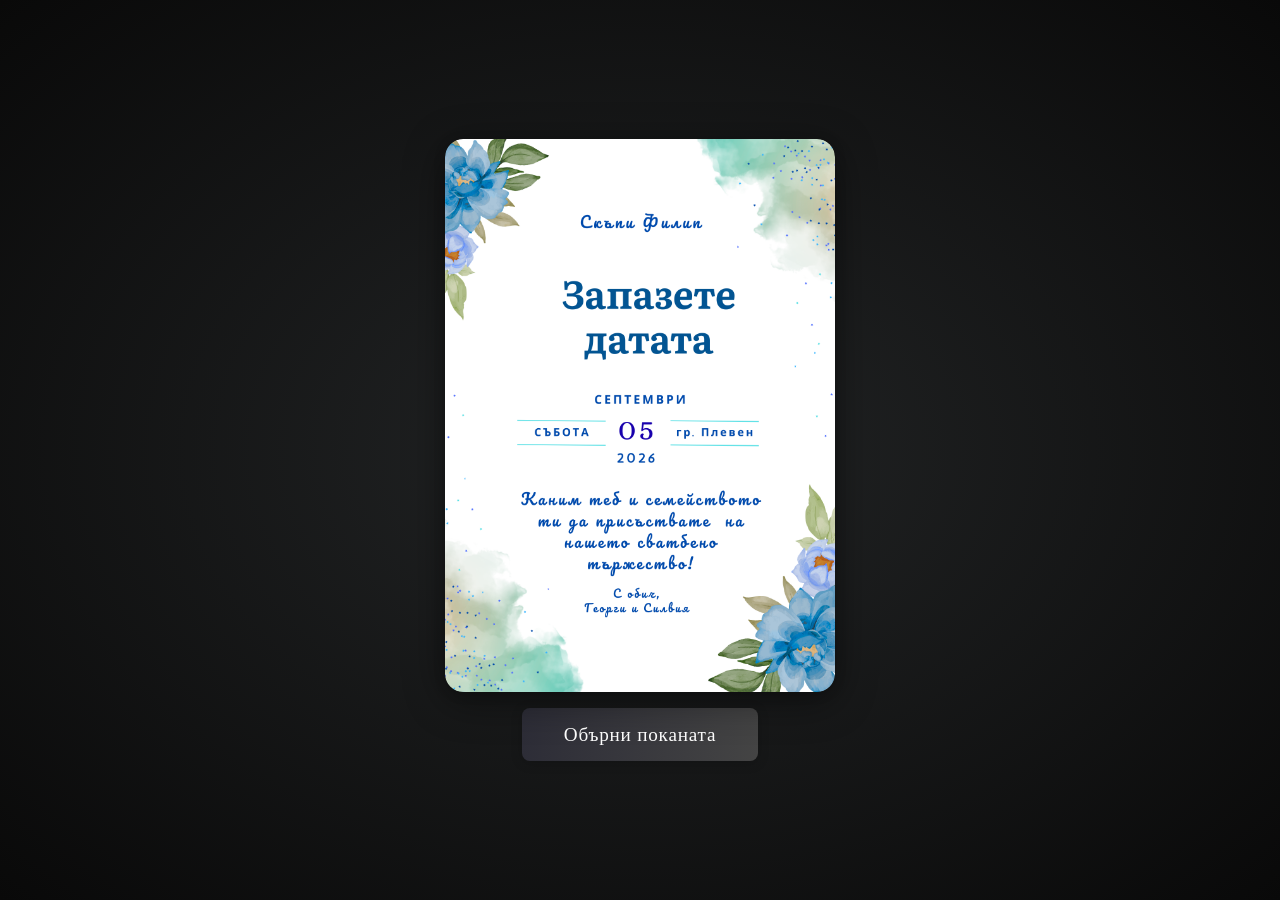
<file: a27b456d/index.html>
<!DOCTYPE html>
<html lang="bg">
<head>
  <meta charset="UTF-8">
  <meta name="viewport" content="width=device-width, initial-scale=1.0">
  <title>Покана</title>
  <style>
    html, body {
      min-height: 100%;
      margin: 0;
      padding: 0;
      box-sizing: border-box;
    }
    body {
      min-height: 100vh;
      min-height: 100svh;
      background: radial-gradient(ellipse at center, #232526 0%, #090909 100%);
      color: #fff;
      font-family: 'Georgia', 'Times New Roman', Times, serif;
      display: flex;
      flex-direction: column;
      justify-content: center;
      align-items: center;
      overflow-x: hidden;
      overflow-y: auto;
      padding: 18px;
    }
    .invitation-container {
      width: min(100%, 430px);
      min-height: calc(100svh - 36px);
      display: flex;
      flex-direction: column;
      align-items: center;
      justify-content: center;
      gap: 16px;
    }
    .card-scene {
      width: min(92vw, 390px);
      aspect-ratio: 0.705;
      max-height: 74svh;
      perspective: 1200px;
      cursor: pointer;
    }
    .card {
      width: 100%;
      height: 100%;
      position: relative;
      transform-style: preserve-3d;
      transition: transform 0.8s cubic-bezier(0.4,0.2,0.2,1);
      box-shadow: 0 8px 40px 0 rgba(0,0,0,0.45);
      border-radius: 18px;
      background: transparent;
    }
    .card.flipped {
      transform: rotateY(180deg);
    }
    .card-face {
      position: absolute;
      width: 100%;
      height: 100%;
      backface-visibility: hidden;
      border-radius: 18px;
      overflow: hidden;
      box-shadow: 0 2px 12px 0 rgba(0,0,0,0.15);
    }
    .card-front, .card-back {
      display: flex;
      align-items: center;
      justify-content: center;
      background: #181818;
    }
    .card-front img, .card-back img {
      width: 100%;
      height: 100%;
      object-fit: cover;
      display: block;
      border-radius: 18px;
      user-select: none;
      pointer-events: none;
    }
    .card-back {
      transform: rotateY(180deg);
    }
    button {
      padding: 0.8em 2.2em;
      font-size: 1.2rem;
      font-family: inherit;
      border: none;
      border-radius: 8px;
      background: linear-gradient(90deg, #2d2d37 0%, #444 100%);
      color: #fff;
      box-shadow: 0 2px 12px 0 rgba(0,0,0,0.18);
      cursor: pointer;
      transition: background 0.2s, transform 0.1s;
      letter-spacing: 0.04em;
    }
    button:active {
      background: #2b2b2d;
      transform: scale(0.98);
    }
    @media (max-width: 600px) {
      body {
        padding: 12px;
      }

      .invitation-container {
        width: 100%;
        min-height: calc(100svh - 24px);
        gap: 12px;
      }

      .card-scene {
        width: min(94vw, 390px);
        max-height: 76svh;
      }

      button {
        font-size: 1rem;
        padding: 0.75em 1.55em;
      }
    }

    @media (max-height: 720px) {
      .card-scene {
        max-height: 70svh;
      }

      button {
        font-size: 0.95rem;
        padding: 0.7em 1.45em;
      }
    }
  </style>
</head>
<body>
  <div class="invitation-container">
    <div class="card-scene" id="card-scene">
      <div class="card" id="card">
        <div class="card-face card-front">
          <img src="front.png" alt="Покана - лице">
        </div>
        <div class="card-face card-back">
          <img src="back.png" alt="Покана - гръб">
        </div>
      </div>
    </div>
    <button id="flip-btn">Обърни поканата</button>
  </div>
  <script>
    const card = document.getElementById('card');
    const cardScene = document.getElementById('card-scene');
    const flipBtn = document.getElementById('flip-btn');
    let isFlipped = false;
    function flipCard() {
      isFlipped = !isFlipped;
      card.classList.toggle('flipped', isFlipped);
    }
    cardScene.addEventListener('click', flipCard);
    flipBtn.addEventListener('click', flipCard);
  </script>
</body>
</html>
</file>
